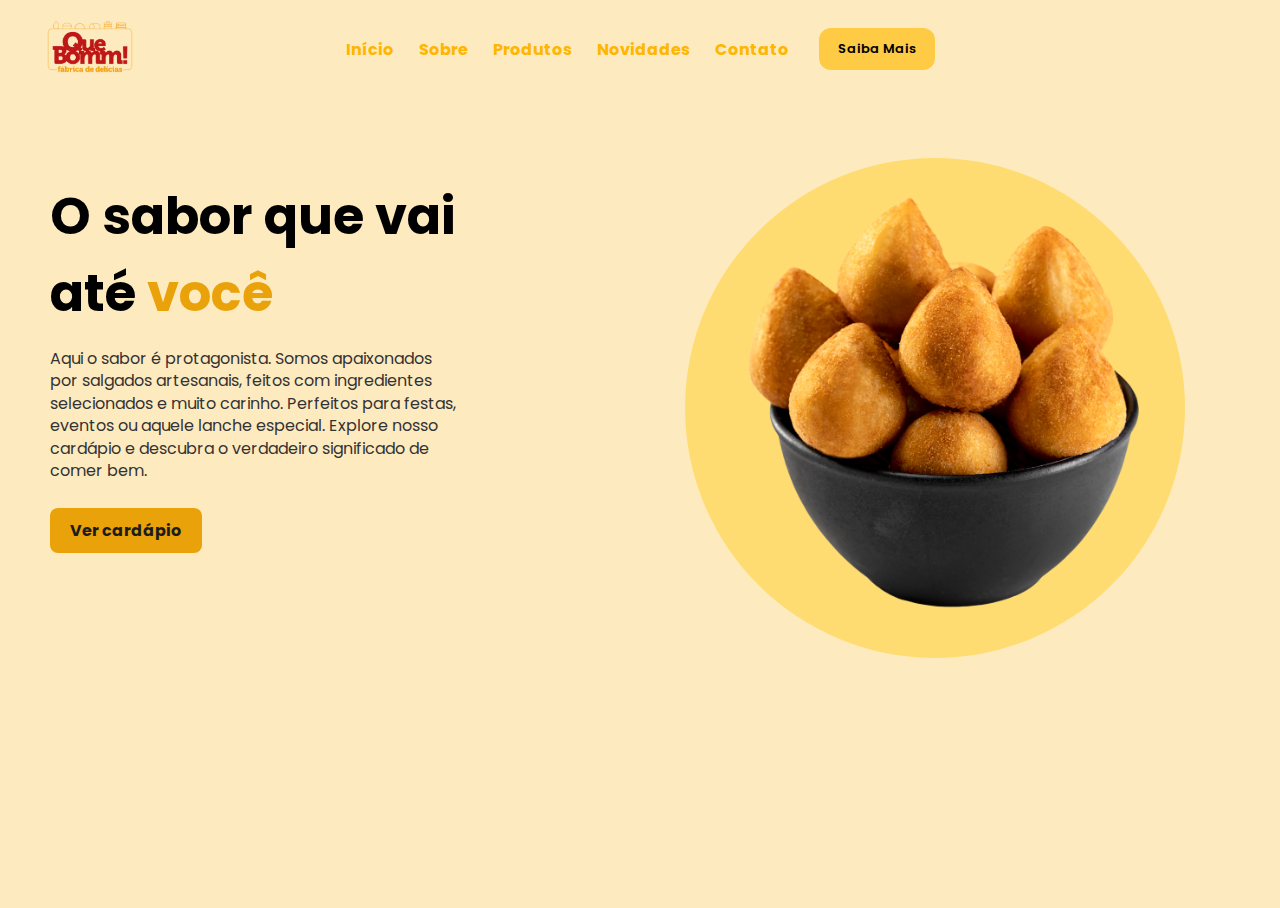
<file: index.html>
<!DOCTYPE html>
<html lang="pt-br">
<head>
    <meta charset="UTF-8">
    <meta name="viewport" content="width=device-width, initial-scale=1.0">
    <link rel="stylesheet" href="https://cdnjs.cloudflare.com/ajax/libs/font-awesome/6.7.2/css/all.min.css" integrity="sha512-Evv84Mr4kqVGRNSgIGL/F/aIDqQb7xQ2vcrdIwxfjThSH8CSR7PBEakCr51Ck+w+/U6swU2Im1vVX0SVk9ABhg==" crossorigin="anonymous" referrerpolicy="no-referrer" />
    <link rel="stylesheet" href="menu.css">
    <link rel="stylesheet" href="styles.css">
    <link rel="stylesheet" href="header.css">
    <link rel="stylesheet" href="home.css">
    <title>Que BOMM</title>
</head>
<body>
    <header>
        <nav id="navbar">
            <img src="images/img/QUEBOMM - Logo 02.png" alt="Logo" class="logo">
        <ul id="nav_list">
            <li class="nav-item">
            <a href="index.html">Início</a>
        </li>
        <li class="nav-item">
            <a href="sobre.html">Sobre</a>
        </li>
        <li class="nav-item">
            <a href="produtos.html">Produtos</a>
        </li>
        <li class="nav-item">
            <a href="novidades.html">Novidades</a>
        </li>
        <li class="nav-item">
            <a href="contato.html">Contato</a>
        </li>
        </ul>
        <button class="btn-default" onclick="window.location.href='sobre.html'">Saiba Mais</button>

        
        </nav>
    </header>
    <main id="content">
        <section id="home">
            <div id="cta">
                <h1 class="title">
                    O sabor que vai até
                    <span>você</span>
                </h1>
    
                <p class="description">
                    Aqui o sabor é protagonista. Somos apaixonados por salgados artesanais, feitos com ingredientes selecionados e muito carinho. Perfeitos para festas, eventos ou aquele lanche especial. Explore nosso cardápio e descubra o verdadeiro significado de comer bem.
                </p>
    
                <div id="cta_buttons">
                    <a href="produtos.html" class="btn-default">
                        Ver cardápio
                    </a>
                </div>
            </div>
    
            <div id="banner">
                <img src="images/img/salgados.png" alt="Salgados">
            </div>
        </section>
    </main>
</file>
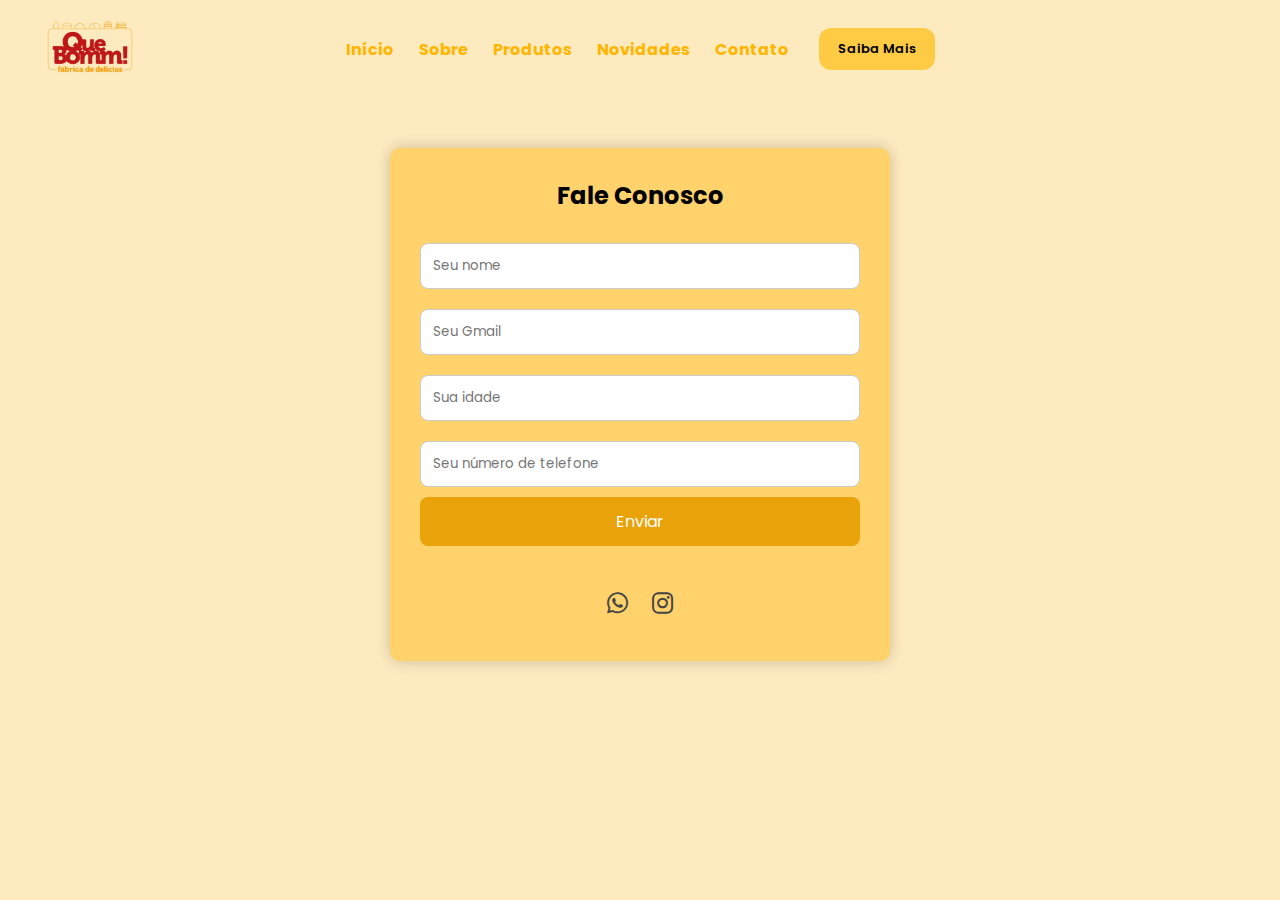
<file: contato.html>
<!DOCTYPE html>
<html lang="pt-br">
<head>
    <meta charset="UTF-8">
    <meta name="viewport" content="width=device-width, initial-scale=1.0">
    <title>Que BOMM - Contato</title>
    <link rel="stylesheet" href="https://cdnjs.cloudflare.com/ajax/libs/font-awesome/6.7.2/css/all.min.css" integrity="sha512-Evv84Mr4kqVGRNSgIGL/F/aIDqQb7xQ2vcrdIwxfjThSH8CSR7PBEakCr51Ck+w+/U6swU2Im1vVX0SVk9ABhg==" crossorigin="anonymous" referrerpolicy="no-referrer" />
    <link rel="stylesheet" href="menu.css">
    <link rel="stylesheet" href="styles.css">
    <link rel="stylesheet" href="header.css">
    <link rel="stylesheet" href="home.css">
    <style>
        .form-container {
            max-width: 500px;
            background-color: #ffd26b;
            margin: 50px auto;
            padding: 30px;
            border-radius: 10px;
            box-shadow: 0 0 15px rgba(0,0,0,0.2);
        }

        .imagem-esquerda-superior {
            position: absolute;
            top: 20px;
            left: 20px;
            width: 120px; 
            height: auto;
        }

        .form-container h2 {
            text-align: center;
            margin-bottom: 20px;
        }

        .form-container input {
            width: 100%;
            margin: 10px 0;
            padding: 12px;
            border: 1px solid #ccc;
            border-radius: 8px;
        }

        .form-container button {
            width: 100%;
            background-color: #e9a209;
            color: white;
            border: none;
            padding: 12px;
            border-radius: 8px;
            font-size: 16px;
            cursor: pointer;
        }

        .social-links {
            text-align: center;
            margin-top: 30px;
        }

        .social-links a {
            display: inline-block;
            margin: 10px;
            font-size: 24px;
            color: #444;
        }

        #mensagemResposta {
            margin-top: 20px;
            font-weight: bold;
            color: #e9a209;
        }
    </style>
</head>
<body>
    <header>
        <nav id="navbar">
            <img src="images/img/QUEBOMM - Logo 02.png" alt="Logo" class="logo">
            <ul id="nav_list">
                <li class="nav-item"><a href="index.html">Início</a></li>
                <li class="nav-item"><a href="sobre.html">Sobre</a></li>
                <li class="nav-item"><a href="produtos.html">Produtos</a></li>
                <li class="nav-item"><a href="novidades.html">Novidades</a></li>
                <li class="nav-item"><a href="contato.html">Contato</a></li>
            </ul>
            <button class="btn-default" onclick="window.location.href='sobre.html'">Saiba Mais</button>
        </nav>
    </header>

    <main>
        <div class="form-container">
            <h2>Fale Conosco</h2>
            <form id="contactForm">
                <input type="text" name="nome" id="nome" placeholder="Seu nome" required>
                <input type="email" name="gmail" id="gmail" placeholder="Seu Gmail" required>
                <input type="number" name="idade" id="idade" placeholder="Sua idade" required>
                <input type="text" name="numero" id="numero" placeholder="Seu número de telefone" required>
                <button type="submit">Enviar</button>
            </form>

            <div id="mensagemResposta"></div>

            <div class="social-links">
                <a href="https://wa.me/SEUNUMEROAQUI" target="_blank" title="WhatsApp"><i class="fab fa-whatsapp"></i></a>
                <a href="https://instagram.com/jvictorr_06" target="_blank" title="Instagram"><i class="fab fa-instagram"></i></a>
            </div>
        </div>
    </main>

    <script>
        document.getElementById("contactForm").addEventListener("submit", function(event) {
            event.preventDefault(); 
            
           
            const nome = document.getElementById("nome").value;
            const gmail = document.getElementById("gmail").value;
            const idade = document.getElementById("idade").value;
            const numero = document.getElementById("numero").value;
            
           
            document.getElementById("mensagemResposta").innerHTML = 
                `Obrigado, ${nome}! Sua mensagem foi enviada com sucesso.`;
            
            document.getElementById("contactForm").reset();
        });
    </script>
</body>
</html>
</file>
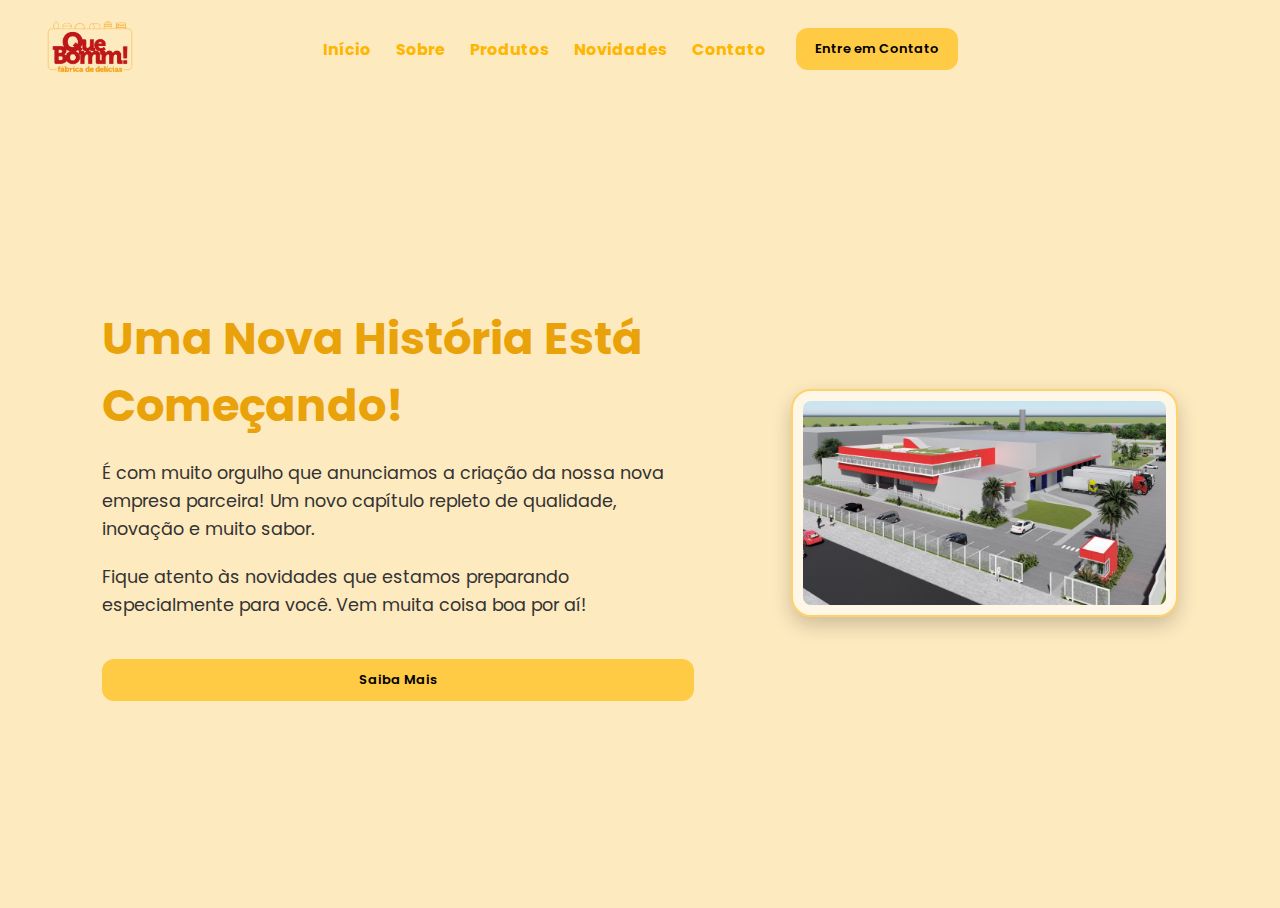
<file: novidades.html>
<!DOCTYPE html>
<html lang="pt-br">
<head>
    <meta charset="UTF-8">
    <meta name="viewport" content="width=device-width, initial-scale=1.0">
    <title>Novidades - Que BOMM</title>
    <link rel="stylesheet" href="menu.css">
    <link rel="stylesheet" href="header.css">
    <link rel="stylesheet" href="styles.css">
    <link rel="stylesheet" href="novidades.css">
</head>
<body>
    <header>
        <nav id="navbar">
            <img src="images/img/QUEBOMM - Logo 02.png" alt="Logo" class="logo">
            <ul id="nav_list">
                <li><a href="index.html">Início</a></li>
                <li><a href="sobre.html">Sobre</a></li>
                <li><a href="produtos.html">Produtos</a></li>
                <li><a href="novidades.html">Novidades</a></li>
                <li><a href="contato.html">Contato</a></li>
            </ul>
            <button class="btn-default" onclick="window.location.href='contato.html'">Entre em Contato</button>
        </nav>
    </header>

    <main>
        <section id="novidades">
            <div class="novidades-texto">
                <h1>Uma Nova História Está Começando!</h1>
                <p>É com muito orgulho que anunciamos a criação da nossa nova empresa parceira! Um novo capítulo repleto de qualidade, inovação e muito sabor.</p>
                <p>Fique atento às novidades que estamos preparando especialmente para você. Vem muita coisa boa por aí!</p>
                <button class="btn-default" onclick="window.location.href='contato.html'">Saiba Mais</button>
            </div>

            <div class="novidades-imagem">
                <img src="images/img/empresa copy.jpg" alt="Imagem da nova empresa">
            </div>
        </section>
    </main>
</body>
</html>
</file>
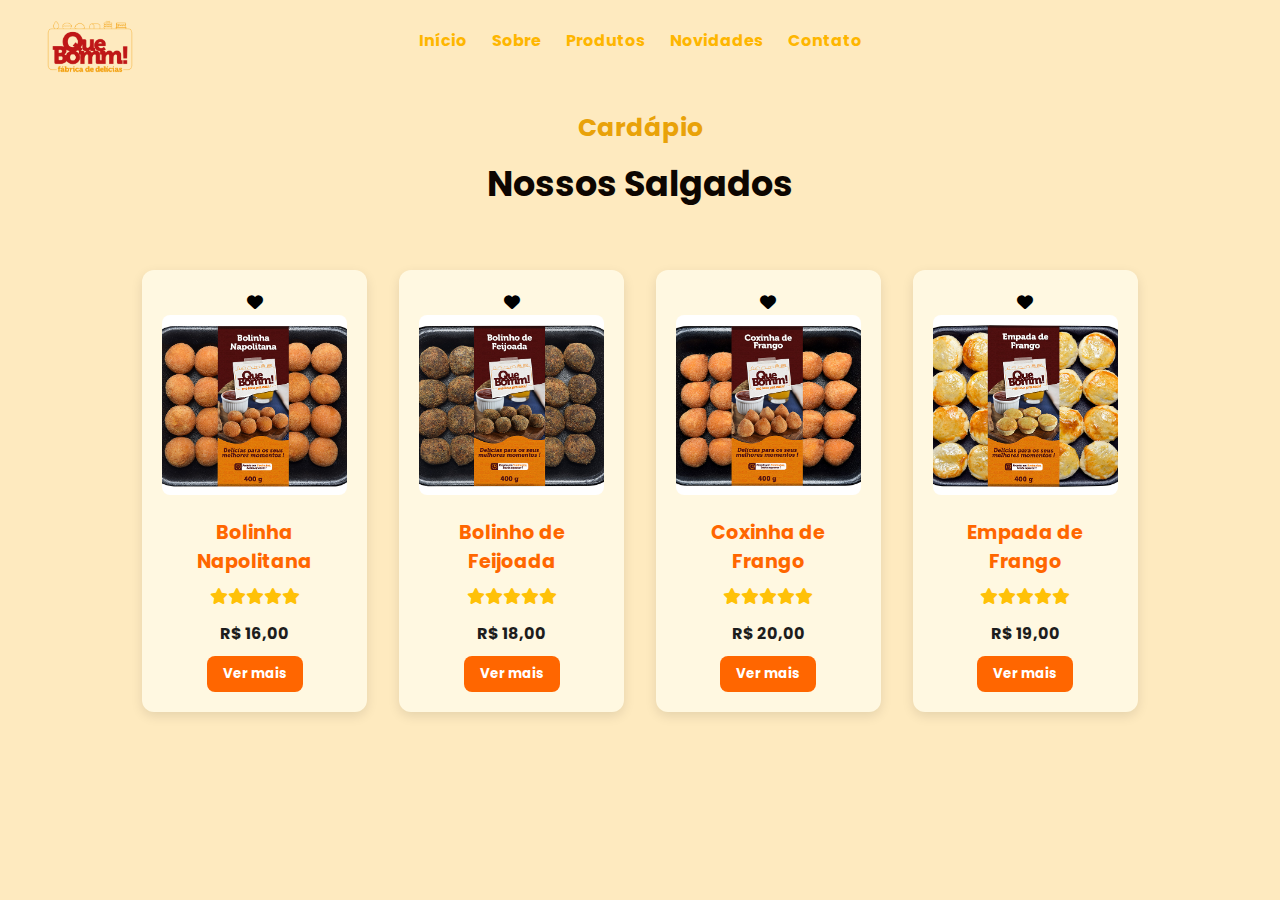
<file: produtos.html>
<!DOCTYPE html>
<html lang="pt-br">
<head>
    <meta charset="UTF-8">
    <meta name="viewport" content="width=device-width, initial-scale=1.0">
    <title>Produtos - Que BOMM</title>
    <link rel="stylesheet" href="menu.css">
    <link rel="stylesheet" href="styles.css">
    <link rel="stylesheet" href="header.css">
    <link rel="stylesheet" href="home.css">
    <link rel="stylesheet" href="https://cdnjs.cloudflare.com/ajax/libs/font-awesome/6.7.2/css/all.min.css" integrity="sha512-Evv84Mr4kqVGRNSgIGL/F/aIDqQb7xQ2vcrdIwxfjThSH8CSR7PBEakCr51Ck+w+/U6swU2Im1vVX0SVk9ABhg==" crossorigin="anonymous" referrerpolicy="no-referrer" />
    <style>
        .dish-detail {
            display: none;
            margin-top: 10px;
            font-size: 0.9rem;
            color: #333;
        }

        .dish-detail.show {
            display: block;
        }

        .toggle-button {
            margin-top: 10px;
            padding: 8px 16px;
            background-color: #ff6600;
            color: white;
            border: none;
            border-radius: 8px;
            cursor: pointer;
            font-weight: bold;
            transition: background-color 0.3s ease;
        }

        .toggle-button:hover {
            background-color: #e55a00;
        }
    </style>
    <script>
        function toggleDetails(id) {
            const el = document.getElementById(id);
            el.classList.toggle("show");
        }
    </script>
</head>
<body>
    <header>
        <nav id="navbar">
            <img src="images/img/QUEBOMM - Logo 02.png" alt="Logo" class="logo">
            <ul id="nav_list">
                <li class="nav-item"><a href="index.html">Início</a></li>
                <li class="nav-item"><a href="sobre.html">Sobre</a></li>
                <li class="nav-item"><a href="produtos.html">Produtos</a></li>
                <li class="nav-item"><a href="novidades.html">Novidades</a></li>
                <li class="nav-item"><a href="contato.html">Contato</a></li>
            </ul>
        </nav>
    </header>

    <main>
        <section id="products">
            <h2 class="section-title">Cardápio</h2>
            <h3 class="section-subtitle">Nossos Salgados</h3>

            <div id="dishes">
             
                <div class="dish">
                    <div class="dish-heart"><i class="fa-solid fa-heart"></i></div>
                    <img src="images/img/BANDEJAS - BOLINHA NAPOLITANA.jpg" alt="Bolinha Napolitana">
                    <h3 class="dish-title">Bolinha Napolitana</h3>
                    <div class="dish-rate"><i class="fa-solid fa-star"></i><i class="fa-solid fa-star"></i><i class="fa-solid fa-star"></i><i class="fa-solid fa-star"></i><i class="fa-solid fa-star"></i></div>
                    <div class="dish-price"><h4>R$ 16,00</h4></div>
                    <div class="dish-detail" id="detail-1">
                        <p>Deliciosa bolinha frita, recheada com molho de tomate e queijo, uma explosão de sabor!</p>
                    </div>
                    <button class="toggle-button" onclick="toggleDetails('detail-1')">Ver mais</button>
                </div>

                
                <div class="dish">
                    <div class="dish-heart"><i class="fa-solid fa-heart"></i></div>
                    <img src="images/img/BANDEJAS - BOLINHO DE FEIJOADA copy.jpg" alt="Bolinho de Feijoada">
                    <h3 class="dish-title">Bolinho de Feijoada</h3>
                    <div class="dish-rate"><i class="fa-solid fa-star"></i><i class="fa-solid fa-star"></i><i class="fa-solid fa-star"></i><i class="fa-solid fa-star"></i><i class="fa-solid fa-star"></i></div>
                    <div class="dish-price"><h4>R$ 18,00</h4></div>
                    <div class="dish-detail" id="detail-2">
                        <p>Bolinho recheado com feijoada tradicional, ideal para quem ama sabor e tradição!</p>
                    </div>
                    <button class="toggle-button" onclick="toggleDetails('detail-2')">Ver mais</button>
                </div>

                
                <div class="dish">
                    <div class="dish-heart"><i class="fa-solid fa-heart"></i></div>
                    <img src="images/img/BANDEJAS - COXINHA DE FRANGO copy.jpg" alt="Coxinha de Frango">
                    <h3 class="dish-title">Coxinha de Frango</h3>
                    <div class="dish-rate"><i class="fa-solid fa-star"></i><i class="fa-solid fa-star"></i><i class="fa-solid fa-star"></i><i class="fa-solid fa-star"></i><i class="fa-solid fa-star"></i></div>
                    <div class="dish-price"><h4>R$ 20,00</h4></div>
                    <div class="dish-detail" id="detail-3">
                        <p>Clássica coxinha de frango, crocante por fora e bem recheada por dentro!</p>
                    </div>
                    <button class="toggle-button" onclick="toggleDetails('detail-3')">Ver mais</button>
                </div>

                
                <div class="dish">
                    <div class="dish-heart"><i class="fa-solid fa-heart"></i></div>
                    <img src="images/img/BANDEJAS - EMPADA DED FRANGO.jpg" alt="Empada de Frango">
                    <h3 class="dish-title">Empada de Frango</h3>
                    <div class="dish-rate"><i class="fa-solid fa-star"></i><i class="fa-solid fa-star"></i><i class="fa-solid fa-star"></i><i class="fa-solid fa-star"></i><i class="fa-solid fa-star"></i></div>
                    <div class="dish-price"><h4>R$ 19,00</h4></div>
                    <div class="dish-detail" id="detail-4">
                        <p>Empada recheada com frango desfiado e temperos especiais, sabor irresistível!</p>
                    </div>
                    <button class="toggle-button" onclick="toggleDetails('detail-4')">Ver mais</button>
                </div>
            </div>
        </section>
    </main>
</body>
</html>
</file>
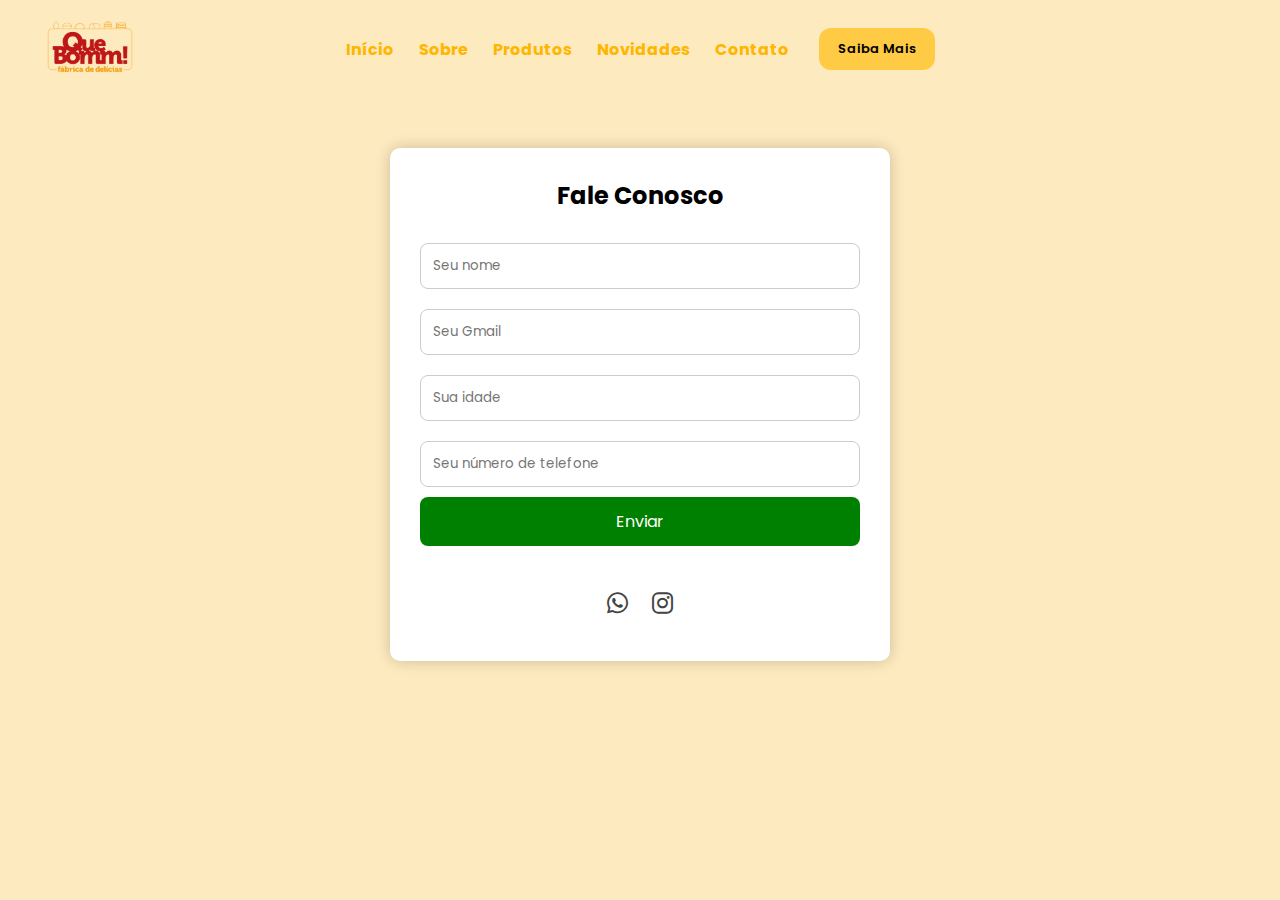
<file: salgados/salgados/site/contato.html>
<!DOCTYPE html>
<html lang="pt-br">
<head>
    <meta charset="UTF-8">
    <meta name="viewport" content="width=device-width, initial-scale=1.0">
    <title>Que BOMM - Contato</title>
    <link rel="stylesheet" href="https://cdnjs.cloudflare.com/ajax/libs/font-awesome/6.7.2/css/all.min.css" integrity="sha512-Evv84Mr4kqVGRNSgIGL/F/aIDqQb7xQ2vcrdIwxfjThSH8CSR7PBEakCr51Ck+w+/U6swU2Im1vVX0SVk9ABhg==" crossorigin="anonymous" referrerpolicy="no-referrer" />
    <link rel="stylesheet" href="menu.css">
    <link rel="stylesheet" href="styles.css">
    <link rel="stylesheet" href="header.css">
    <link rel="stylesheet" href="home.css">
    <style>
        .form-container {
            max-width: 500px;
            background-color: white;
            margin: 50px auto;
            padding: 30px;
            border-radius: 10px;
            box-shadow: 0 0 15px rgba(0,0,0,0.2);
        }

        .imagem-esquerda-superior {
            position: absolute;
            top: 20px;
            left: 20px;
            width: 120px; 
            height: auto;
        }

        .form-container h2 {
            text-align: center;
            margin-bottom: 20px;
        }

        .form-container input {
            width: 100%;
            margin: 10px 0;
            padding: 12px;
            border: 1px solid #ccc;
            border-radius: 8px;
        }

        .form-container button {
            width: 100%;
            background-color: green;
            color: white;
            border: none;
            padding: 12px;
            border-radius: 8px;
            font-size: 16px;
            cursor: pointer;
        }

        .social-links {
            text-align: center;
            margin-top: 30px;
        }

        .social-links a {
            display: inline-block;
            margin: 10px;
            font-size: 24px;
            color: #444;
        }

        #mensagemResposta {
            margin-top: 20px;
            font-weight: bold;
            color: green;
        }
    </style>
</head>
<body>
    <header>
        <nav id="navbar">
            <img src="images/img/QUEBOMM - Logo 02.png" alt="Logo" class="logo">
            <ul id="nav_list">
                <li class="nav-item"><a href="index.html">Início</a></li>
                <li class="nav-item"><a href="sobre.html">Sobre</a></li>
                <li class="nav-item"><a href="produtos.html">Produtos</a></li>
                <li class="nav-item"><a href="novidades.html">Novidades</a></li>
                <li class="nav-item"><a href="contato.html">Contato</a></li>
            </ul>
            <button class="btn-default" onclick="window.location.href='sobre.html'">Saiba Mais</button>
        </nav>
    </header>

    <main>
        <div class="form-container">
            <h2>Fale Conosco</h2>
            <form id="contactForm">
                <input type="text" name="nome" id="nome" placeholder="Seu nome" required>
                <input type="email" name="gmail" id="gmail" placeholder="Seu Gmail" required>
                <input type="number" name="idade" id="idade" placeholder="Sua idade" required>
                <input type="text" name="numero" id="numero" placeholder="Seu número de telefone" required>
                <button type="submit">Enviar</button>
            </form>

            <div id="mensagemResposta"></div>

            <div class="social-links">
                <a href="https://wa.me/SEUNUMEROAQUI" target="_blank" title="WhatsApp"><i class="fab fa-whatsapp"></i></a>
                <a href="https://instagram.com/jvictorr_06" target="_blank" title="Instagram"><i class="fab fa-instagram"></i></a>
            </div>
        </div>
    </main>

    <script>
        document.getElementById("contactForm").addEventListener("submit", function(event) {
            event.preventDefault();  // Impede o envio padrão do formulário
            
           
            const nome = document.getElementById("nome").value;
            const gmail = document.getElementById("gmail").value;
            const idade = document.getElementById("idade").value;
            const numero = document.getElementById("numero").value;
            
           
            document.getElementById("mensagemResposta").innerHTML = 
                `Obrigado, ${nome}! Sua mensagem foi enviada com sucesso.`;
            
            document.getElementById("contactForm").reset();
        });
    </script>
</body>
</html>
</file>
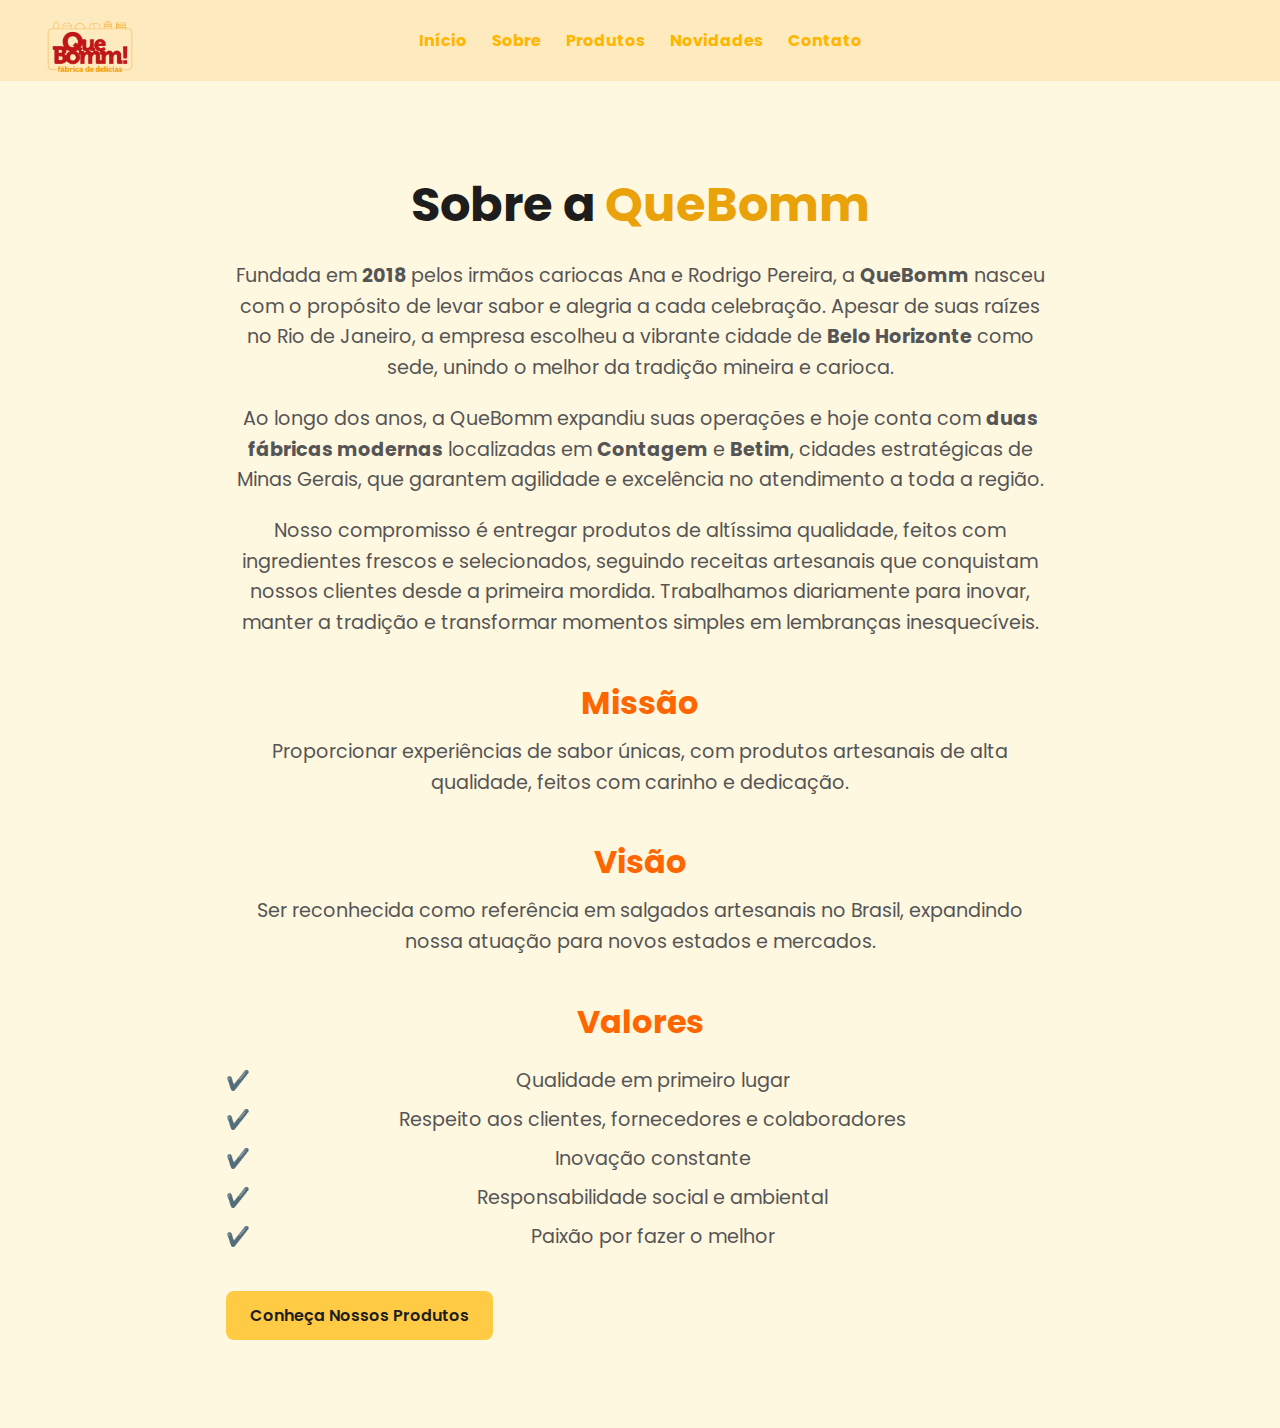
<file: salgados/salgados/site/sobre.html>
<!DOCTYPE html>
<html lang="pt-br">
<head>
  <meta charset="UTF-8">
  <meta name="viewport" content="width=device-width, initial-scale=1.0">
  <title>Sobre Nós - QueBomm</title>

  <!-- Fontes do Google para uma tipografia mais moderna -->
  <link href="https://fonts.googleapis.com/css2?family=Roboto:wght@400;500&family=Lora:wght@400;700&display=swap" rel="stylesheet">

  <link rel="stylesheet" href="menu.css">
  <link rel="stylesheet" href="styles.css">
  <link rel="stylesheet" href="header.css">
  <link rel="stylesheet" href="home.css">
  <link rel="stylesheet" href="sobre.css">

  <link rel="stylesheet" href="https://cdnjs.cloudflare.com/ajax/libs/font-awesome/6.7.2/css/all.min.css" integrity="sha512-Evv84Mr4kqVGRNSgIGL/F/aIDqQb7xQ2vcrdIwxfjThSH8CSR7PBEakCr51Ck+w+/U6swU2Im1vVX0SVk9ABhg==" crossorigin="anonymous" referrerpolicy="no-referrer" />
</head>

<body>

<header>
  <nav id="navbar">
    <img src="images/img/QUEBOMM - Logo 02.png" alt="Logo QueBomm" class="logo">
    <ul id="nav_list">
      <li><a href="index.html">Início</a></li>
      <li><a href="sobre.html">Sobre</a></li>
      <li><a href="produtos.html">Produtos</a></li>
      <li><a href="novidades.html">Novidades</a></li>
      <li><a href="contato.html">Contato</a></li>
    </ul>
  </nav>
</header>

<main id="sobre">
  <section class="sobre-container">
    <h1 class="section-title">Sobre a <span>QueBomm</span></h1>

    <p class="section-description">
      Fundada em <strong>2018</strong> pelos irmãos cariocas Ana e Rodrigo Pereira, a <strong>QueBomm</strong> nasceu com o propósito de levar sabor e alegria a cada celebração. Apesar de suas raízes no Rio de Janeiro, a empresa escolheu a vibrante cidade de <strong>Belo Horizonte</strong> como sede, unindo o melhor da tradição mineira e carioca.
    </p>

    <p class="section-description">
      Ao longo dos anos, a QueBomm expandiu suas operações e hoje conta com <strong>duas fábricas modernas</strong> localizadas em <strong>Contagem</strong> e <strong>Betim</strong>, cidades estratégicas de Minas Gerais, que garantem agilidade e excelência no atendimento a toda a região.
    </p>

    <p class="section-description">
      Nosso compromisso é entregar produtos de altíssima qualidade, feitos com ingredientes frescos e selecionados, seguindo receitas artesanais que conquistam nossos clientes desde a primeira mordida. Trabalhamos diariamente para inovar, manter a tradição e transformar momentos simples em lembranças inesquecíveis.
    </p>

    <h2 class="section-subtitle">Missão</h2>
    <p class="section-description">
      Proporcionar experiências de sabor únicas, com produtos artesanais de alta qualidade, feitos com carinho e dedicação.
    </p>

    <h2 class="section-subtitle">Visão</h2>
    <p class="section-description">
      Ser reconhecida como referência em salgados artesanais no Brasil, expandindo nossa atuação para novos estados e mercados.
    </p>

    <h2 class="section-subtitle">Valores</h2>
    <ul class="valores-list">
      <li>Qualidade em primeiro lugar</li>
      <li>Respeito aos clientes, fornecedores e colaboradores</li>
      <li>Inovação constante</li>
      <li>Responsabilidade social e ambiental</li>
      <li>Paixão por fazer o melhor</li>
    </ul>

    <button class="btn-default" onclick="window.location.href='produtos.html'">
      Conheça Nossos Produtos
    </button>
  </section>
</main>

</body>
</html>
</file>
<file: menu.css>
.logo {
  position: absolute;
  top: 20px;
  left: 40px;
  width: 100px; 
  height: auto;
  margin-right: 30px;
}

#menu {
  display: flex;
  flex-direction: column;
  align-items: center;
  min-height: 100vh;
  padding-top: 100px; 
}

#dishes {
  width: 100%;
  display: grid;
  grid-template-columns: repeat(auto-fit, minmax(220px, 1fr)); /* Organiza em grade */
  gap: 32px;
  padding: 40px;
  max-width: 1200px;
  margin: 0 auto;
}

.dish {
  background: #fff8e1;
  border-radius: 12px;
  box-shadow: 0 4px 12px rgba(0, 0, 0, 0.1);
  padding: 20px;
  text-align: center;
  transition: transform 0.3s ease, box-shadow 0.3s ease;
}

.dish:hover {
  transform: translateY(-8px);
  box-shadow: 0 8px 20px rgba(0, 0, 0, 0.15);
}

.dish img {
  width: 100%;
  height: 180px;
  object-fit: cover; 
  border-radius: 8px;
  margin-bottom: 16px;
}

.dish-title {
  font-size: 1.2rem;
  font-weight: bold;
  color: #ff6600;
  margin-bottom: 8px;
}

.dish-rate {
  color: #ffc107;
  margin-bottom: 12px;
}

.dish-price h4 {
  font-size: 1rem;
  color: #1d1d1d;
}
.section-title {
  text-align: center;
  font-size: 2.5rem; 
  margin-bottom: 10px;
}

.section-subtitle {
  text-align: center;
  font-size: 2.8rem; 
  color: #0d0601; 
  margin-bottom: 20px;
}
</file>
<file: styles.css>
@import url('https://fonts.googleapis.com/css2?family=Poppins:ital,wght@0,100;0,200;0,300;0,400;0,500;0,600;0,700;0,800;0,900;1,100;1,200;1,300;1,400;1,500;1,600;1,700;1,800;1,900&display=swap');


* {
    margin: 0;
    padding: 0;
    box-sizing: border-box;
    font-family: 'Poppins', sans-serif;
}


body {
    background-color: #feeabf;
}


section {
    padding: 28px 8%;
}


.btn-default {
    border: none;
    display: flex;
    align-items: center;
    justify-content: center;
    background-color: #ffcb45;
    border-radius: 12px;
    padding: 11px 19px;
    font-weight: 600;
    font-size: 13px;
    box-shadow: 0px 0px 10px 2px rgba(0, 0, 0, 0);
    transition: background-color 0.3s ease;
    cursor: pointer;
}


.btn-default:hover {
    background-color: #f8d477;
}

.section-title {
    color: #e9a209;
    font-size: 1.563rem;
}

.section-subtitle {
    font-size: 2.1875rem;
}
</file>
<file: header.css>
header {
    width: 100%;
    padding: 28px 8%;
}

#navbar {
    width: 100%;
    display: flex;
    align-items: center;
    justify-content: space-between;
}

#nav_list {
    list-style: none;
    display: flex;
    gap: 25px; 
    margin: 0;
    padding: 0;
  }

 

  #nav_list a {
    text-decoration: none;
    color: #feb600;
    font-weight: bold;
    font-size: 16px;
    position: relative;
    transition: color 0.3s;
  }
  
  #nav_list a::after {
    content: '';
    position: absolute;
    width: 0;
    height: 2px;
    left: 0;
    bottom: -5px;
    background-color: rgb(10, 10, 0);
    transition: width 0.3s;
  }
  
  #nav_list a:hover::after {
    width: 100%;
  }

  #navbar {
    display: flex;
    align-items: center;
    justify-content: center;
    gap: 30px;
  }
</file>
<file: home.css>
#home {
    display: flex;
    align-items: flex-start; 
    justify-content: space-between;
    min-height: 90vh;
    padding: 50px 50px; 
    position: relative;
    background: #feeabf;
}

#cta {
    width: 35%;
    display: flex;
    flex-direction: column;
    gap: 16px;
    margin-top: 30px; 
}

#cta .title {
    font-size: 3.2rem;
    color: black;
}

#cta .title span {
    color: #e9a209;
}

#cta .description {
    font-size: 1rem;
    color: #333;
    line-height: 1.4;
}

#cta_buttons {
    display: flex;
    gap: 16px;
    margin-top: 10px;
}

#cta_buttons a {
    text-decoration: none;
    background: #e9a209;
    padding: 10px 20px;
    border-radius: 8px;
    font-weight: bold;
    color: #1d1d1d;
    font-size: 1rem;
    transition: background 0.3s;
}

#cta_buttons a:hover {
    background: #c48807;
    color: white;
}

#banner {
    width: 50%;
    display: flex;
    align-items: center;
    justify-content: center;
    position: relative;
    z-index: 2;
}

#banner::before {
    content: '';
    position: absolute;
    width: 500px;
    height: 500px;
    background: #ffdc71;
    border-radius: 50%;
    z-index: 1;
    top: 50%;
    left: 50%;
    transform: translate(-50%, -50%);
}

#banner img {
    max-width: 80%;
    height: auto;
    object-fit: contain;
    z-index: 2;
    position: relative;
    transition: transform 0.3s ease;
}

#banner img:hover {
    transform: scale(1.05);
}

.shape {
    background-color: #e9a209;
    width: 50%;
    height: 100%;
    position: absolute;
    border-radius: 40% 30% 0% 20%;
    z-index: 1;
}
</file>
<file: novidades.css>
#novidades {
    display: flex;
    align-items: center;
    justify-content: space-between;
    padding: 50px 8%;
    background-color: #feeabf;
    min-height: 90vh;
}

.novidades-texto {
    width: 55%;
    display: flex;
    flex-direction: column;
    gap: 20px;
}

.novidades-texto h1 {
    font-size: 2.8rem;
    color: #e9a209;
}

.novidades-texto p {
    font-size: 1.1rem;
    color: #333;
    line-height: 1.6;
}

.novidades-texto button {
    margin-top: 20px;
}

.novidades-imagem {
    width: 40%;
    display: flex;
    justify-content: flex-end;
    align-items: center;
}

.novidades-imagem img {
    width: 90%; 
    max-width: 400px; 
    height: auto;
    object-fit: contain;
}
.novidades-imagem {
    width: 40%;
    display: flex;
    justify-content: flex-end;
    align-items: center;
    position: relative;
}

.novidades-imagem img {
    width: 90%; 
    max-width: 400px;
    height: auto;
    object-fit: contain;
    border-radius: 20px; 
    box-shadow: 0 8px 20px rgba(0, 0, 0, 0.2); 
    padding: 10px;
    background-color: #fff7e6; 
    border: 2px solid #ffd26b; 
}
</file>
<file: salgados/salgados/site/menu.css>
.logo {
  position: absolute;
  top: 20px;
  left: 40px;
  width: 100px; 
  height: auto;
  margin-right: 30px;
}

#menu {
  display: flex;
  flex-direction: column;
  align-items: center;
  min-height: 100vh;
  padding-top: 100px; 
}

#dishes {
  width: 100%;
  display: grid;
  grid-template-columns: repeat(auto-fit, minmax(220px, 1fr)); /* Organiza em grade */
  gap: 32px;
  padding: 40px;
  max-width: 1200px;
  margin: 0 auto;
}

.dish {
  background: #fff8e1;
  border-radius: 12px;
  box-shadow: 0 4px 12px rgba(0, 0, 0, 0.1);
  padding: 20px;
  text-align: center;
  transition: transform 0.3s ease, box-shadow 0.3s ease;
}

.dish:hover {
  transform: translateY(-8px);
  box-shadow: 0 8px 20px rgba(0, 0, 0, 0.15);
}

.dish img {
  width: 100%;
  height: 180px;
  object-fit: cover; 
  border-radius: 8px;
  margin-bottom: 16px;
}

.dish-title {
  font-size: 1.2rem;
  font-weight: bold;
  color: #ff6600;
  margin-bottom: 8px;
}

.dish-rate {
  color: #ffc107;
  margin-bottom: 12px;
}

.dish-price h4 {
  font-size: 1rem;
  color: #1d1d1d;
}
.section-title {
  text-align: center;
  font-size: 2.5rem; 
  margin-bottom: 10px;
}

.section-subtitle {
  text-align: center;
  font-size: 2.8rem; 
  color: #0d0601; 
  margin-bottom: 20px;
}
</file>
<file: salgados/salgados/site/styles.css>
@import url('https://fonts.googleapis.com/css2?family=Poppins:ital,wght@0,100;0,200;0,300;0,400;0,500;0,600;0,700;0,800;0,900;1,100;1,200;1,300;1,400;1,500;1,600;1,700;1,800;1,900&display=swap');


* {
    margin: 0;
    padding: 0;
    box-sizing: border-box;
    font-family: 'Poppins', sans-serif;
}


body {
    background-color: #feeabf;
}


section {
    padding: 28px 8%;
}


.btn-default {
    border: none;
    display: flex;
    align-items: center;
    justify-content: center;
    background-color: #ffcb45;
    border-radius: 12px;
    padding: 11px 19px;
    font-weight: 600;
    font-size: 13px;
    box-shadow: 0px 0px 10px 2px rgba(0, 0, 0, 0);
    transition: background-color 0.3s ease;
    cursor: pointer;
}


.btn-default:hover {
    background-color: #f8d477;
}

.section-title {
    color: #e9a209;
    font-size: 1.563rem;
}

.section-subtitle {
    font-size: 2.1875rem;
}
</file>
<file: salgados/salgados/site/header.css>
header {
    width: 100%;
    padding: 28px 8%;
}

#navbar {
    width: 100%;
    display: flex;
    align-items: center;
    justify-content: space-between;
}

#nav_list {
    list-style: none;
    display: flex;
    gap: 25px; 
    margin: 0;
    padding: 0;
  }

 

  #nav_list a {
    text-decoration: none;
    color: #feb600;
    font-weight: bold;
    font-size: 16px;
    position: relative;
    transition: color 0.3s;
  }
  
  #nav_list a::after {
    content: '';
    position: absolute;
    width: 0;
    height: 2px;
    left: 0;
    bottom: -5px;
    background-color: rgb(10, 10, 0);
    transition: width 0.3s;
  }
  
  #nav_list a:hover::after {
    width: 100%;
  }

  #navbar {
    display: flex;
    align-items: center;
    justify-content: center;
    gap: 30px;
  }
</file>
<file: salgados/salgados/site/home.css>
#home {
    display: flex;
    align-items: flex-start; 
    justify-content: space-between;
    min-height: 90vh;
    padding: 50px 50px; 
    position: relative;
    background: #feeabf;
}

#cta {
    width: 35%;
    display: flex;
    flex-direction: column;
    gap: 16px;
    margin-top: 30px; 
}

#cta .title {
    font-size: 3.2rem;
    color: black;
}

#cta .title span {
    color: #e9a209;
}

#cta .description {
    font-size: 1rem;
    color: #333;
    line-height: 1.4;
}

#cta_buttons {
    display: flex;
    gap: 16px;
    margin-top: 10px;
}

#cta_buttons a {
    text-decoration: none;
    background: #e9a209;
    padding: 10px 20px;
    border-radius: 8px;
    font-weight: bold;
    color: #1d1d1d;
    font-size: 1rem;
    transition: background 0.3s;
}

#cta_buttons a:hover {
    background: #c48807;
    color: white;
}

#banner {
    width: 50%;
    display: flex;
    align-items: center;
    justify-content: center;
    position: relative;
    z-index: 2;
}

#banner::before {
    content: '';
    position: absolute;
    width: 500px;
    height: 500px;
    background: #ffdc71;
    border-radius: 50%;
    z-index: 1;
    top: 50%;
    left: 50%;
    transform: translate(-50%, -50%);
}

#banner img {
    max-width: 80%;
    height: auto;
    object-fit: contain;
    z-index: 2;
    position: relative;
    transition: transform 0.3s ease;
}

#banner img:hover {
    transform: scale(1.05);
}

.shape {
    background-color: #e9a209;
    width: 50%;
    height: 100%;
    position: absolute;
    border-radius: 40% 30% 0% 20%;
    z-index: 1;
}
</file>
<file: salgados/salgados/site/sobre.css>
#sobre {
    display: flex;
    flex-direction: column;
    align-items: center;
    padding: 60px 8%;
    background-color: #fff8e1;
    text-align: center;
    min-height: 100vh;
  }
  
  .sobre-container {
    max-width: 1000px;
  }
  
  .section-title {
    font-size: 3rem;
    color: #1d1d1d;
    margin-bottom: 20px;
  }
  
  .section-title span {
    color: #e9a209;
  }
  
  .section-subtitle {
    font-size: 2rem;
    color: #ff6600;
    margin-top: 40px;
    margin-bottom: 10px;
  }
  
  .section-description {
    font-size: 1.2rem;
    color: #555;
    margin-bottom: 20px;
    line-height: 1.6;
  }
  
  .valores-list {
    list-style: none;
    padding: 0;
    margin-top: 20px;
    margin-bottom: 40px;
  }
  
  .valores-list li {
    font-size: 1.2rem;
    color: #555;
    margin-bottom: 10px;
    position: relative;
    padding-left: 25px;
  }
  
  .valores-list li::before {
    content: "✔️";
    position: absolute;
    left: 0;
    color: #ff6600;
  }
  
  .btn-default {
    margin-top: 30px;
    padding: 12px 24px;
    background-color: #ffcb45;
    color: #1d1d1d;
    font-weight: 600;
    border: none;
    border-radius: 8px;
    font-size: 1rem;
    transition: background 0.3s ease;
  }
  
  .btn-default:hover {
    background-color: #f8d477;
    color: #ffffff;
    cursor: pointer;
  }
  
  .botao {
    display: block;
    margin: 0 auto;
  }
</file>
